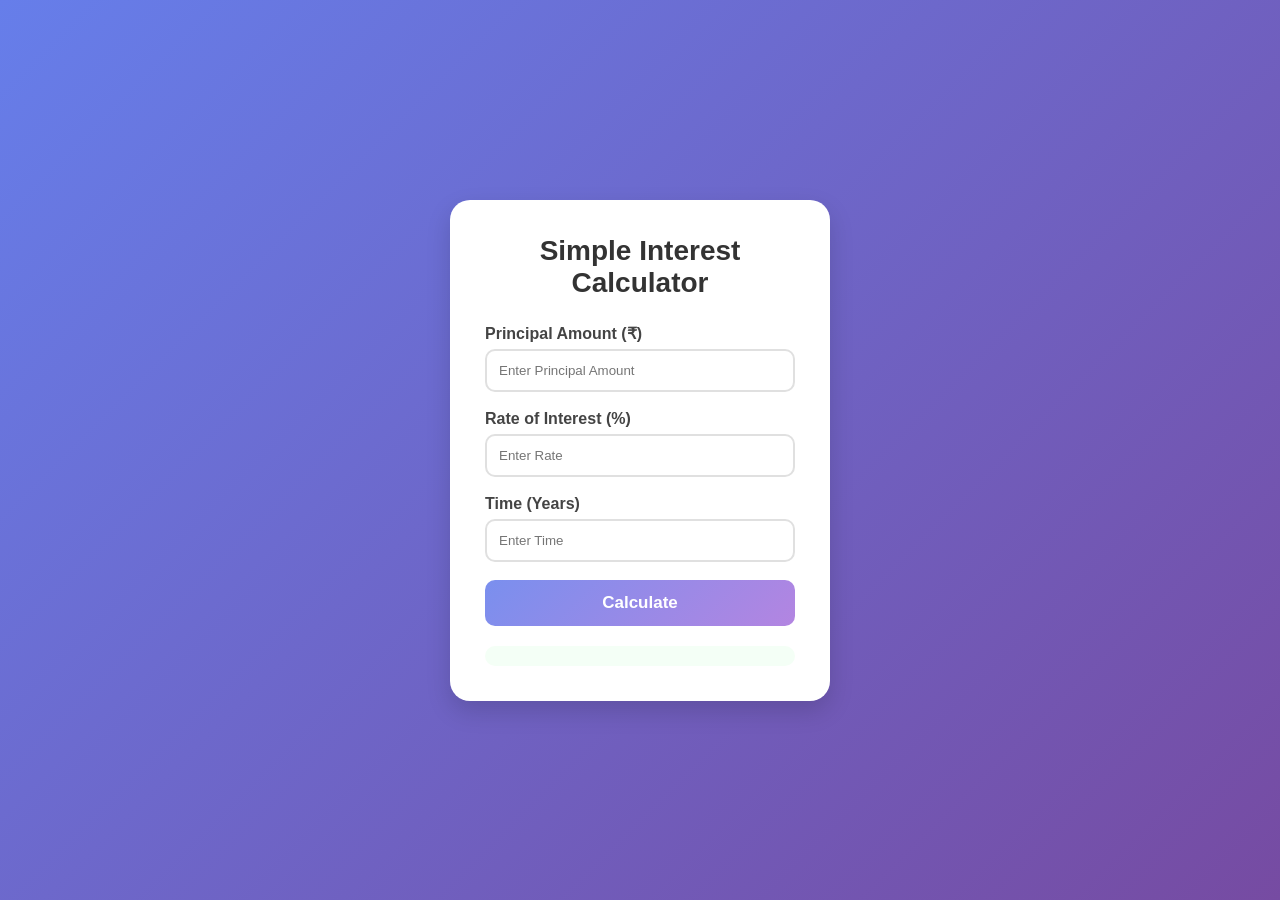
<file: OneDrive/Desktop/END SEM EXTERNAL PRACTICAL/index.html>
<!DOCTYPE html>
<html lang="en">
<head>
    <meta charset="UTF-8">
    <meta name="viewport" content="width=device-width, initial-scale=1.0">
    <title>Simple Interest Calculator</title>
    <link rel="stylesheet" href="style.css">
</head>
<body>

    <div class="container">
        <h1>Simple Interest Calculator</h1>

        <div class="input-box">
            <label>Principal Amount (₹)</label>
            <input type="number" id="principal" placeholder="Enter Principal Amount">
        </div>

        <div class="input-box">
            <label>Rate of Interest (%)</label>
            <input type="number" id="rate" placeholder="Enter Rate">
        </div>

        <div class="input-box">
            <label>Time (Years)</label>
            <input type="number" id="time" placeholder="Enter Time">
        </div>

        <button onclick="calculateSI()">Calculate</button>

        <div id="result"></div>
    </div>

    <script src="script.js"></script>
</body>
</html>
</file>
<file: OneDrive/Desktop/END SEM EXTERNAL PRACTICAL/style.css>
* {
    margin: 0;
    padding: 0;
    box-sizing: border-box;
    font-family: "Poppins", Arial, sans-serif;
}

body {
    background: linear-gradient(135deg, #667eea, #764ba2);
    display: flex;
    justify-content: center;
    align-items: center;
    min-height: 100vh;
    padding: 20px;
}

.container {
    background: #fff;
    padding: 35px;
    width: 380px;
    border-radius: 20px;
    box-shadow: 0 10px 25px rgba(0, 0, 0, 0.15);
    transition: transform 0.3s ease;
}

.container:hover {
    transform: translateY(-5px);
}

h1 {
    text-align: center;
    margin-bottom: 25px;
    color: #333;
    font-size: 28px;
}

.input-box {
    margin-bottom: 18px;
}

label {
    display: block;
    margin-bottom: 6px;
    font-weight: 600;
    color: #444;
}

input {
    width: 100%;
    padding: 12px;
    border: 2px solid #e0e0e0;
    border-radius: 10px;
    outline: none;
    transition: 0.3s;
}

input:focus {
    border-color: #667eea;
    box-shadow: 0 0 8px rgba(102, 126, 234, 0.3);
}

button {
    width: 100%;
    padding: 13px;
    background: linear-gradient(135deg, #7a8fee, #b385e1);
    color: white;
    border: none;
    border-radius: 10px;
    font-size: 17px;
    font-weight: bold;
    cursor: pointer;
    transition: 0.3s;
}

button:hover {
    transform: scale(1.03);
    opacity: 0.95;
}

#result {
    margin-top: 20px;
    text-align: center;
    font-size: 22px;
    font-weight: bold;
    color: #28a745;
    padding: 10px;
    border-radius: 10px;
    background-color: #f4fff6;
}
</file>
